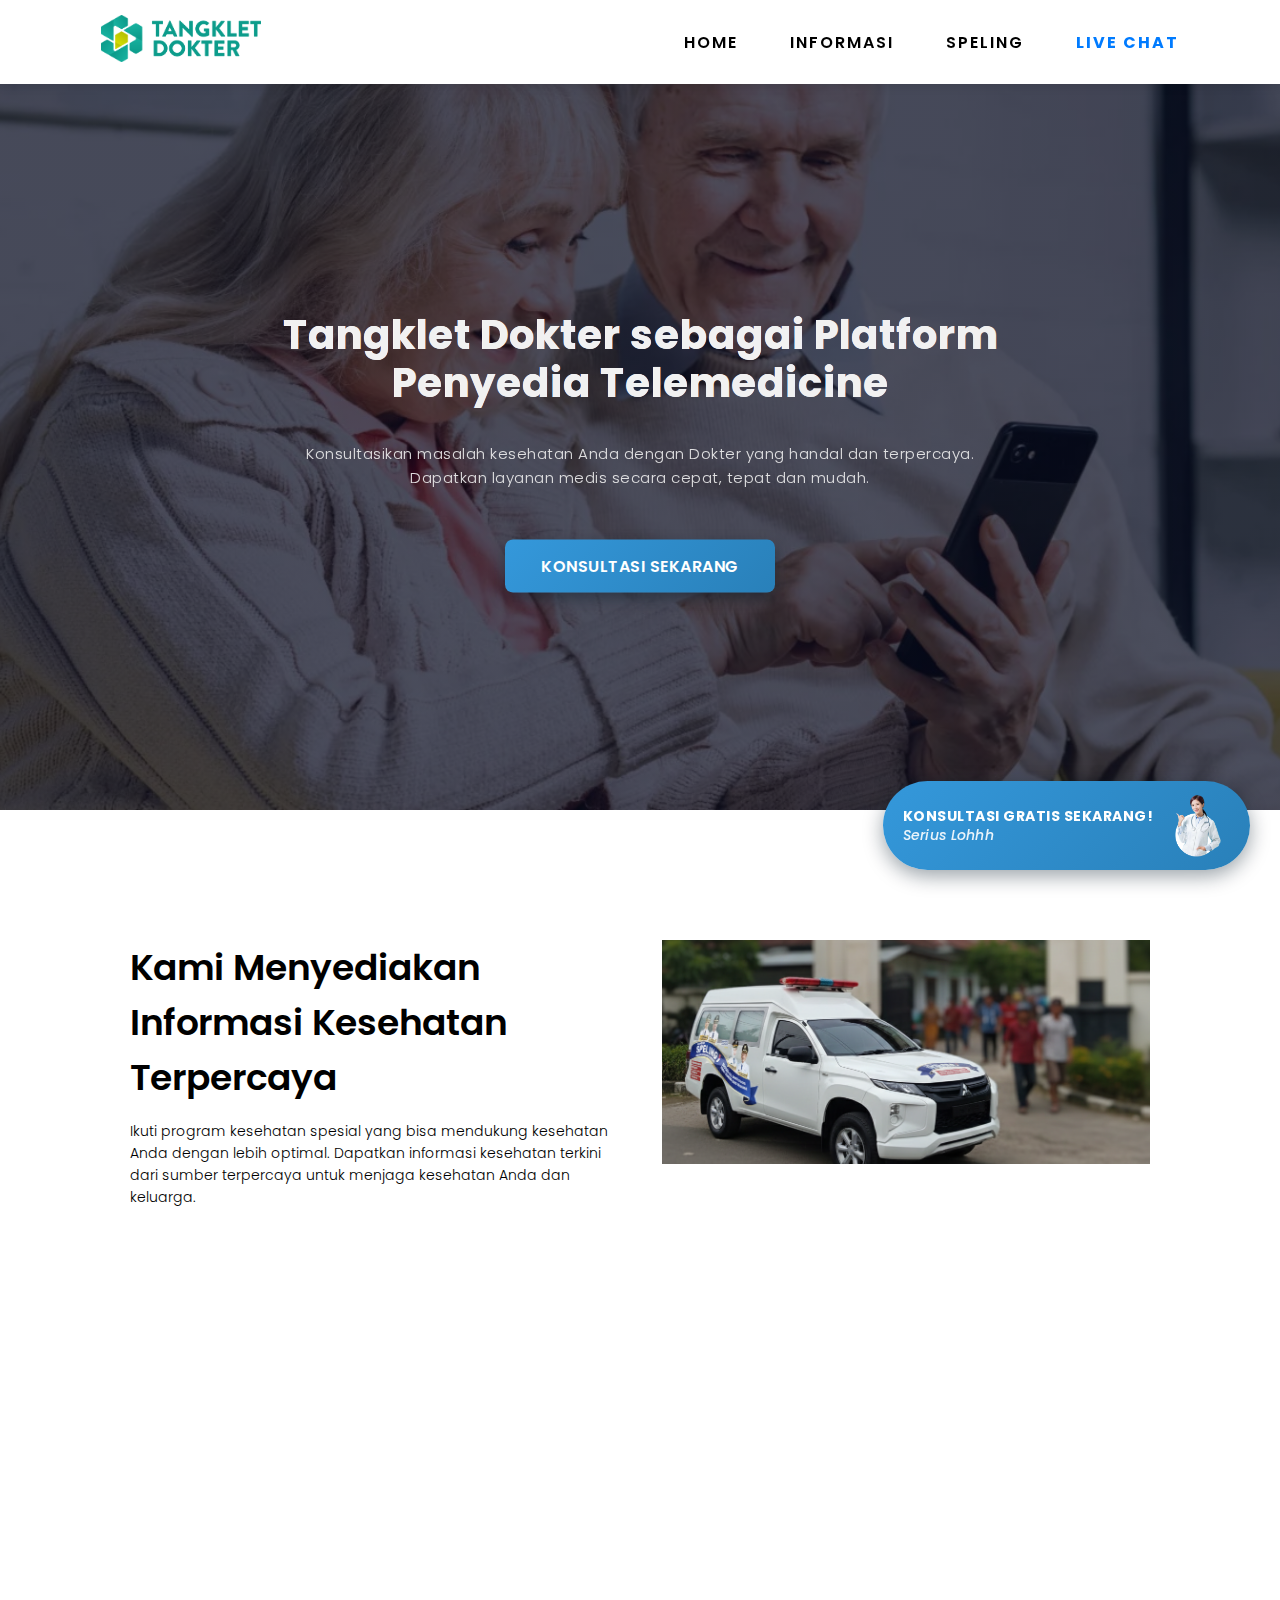
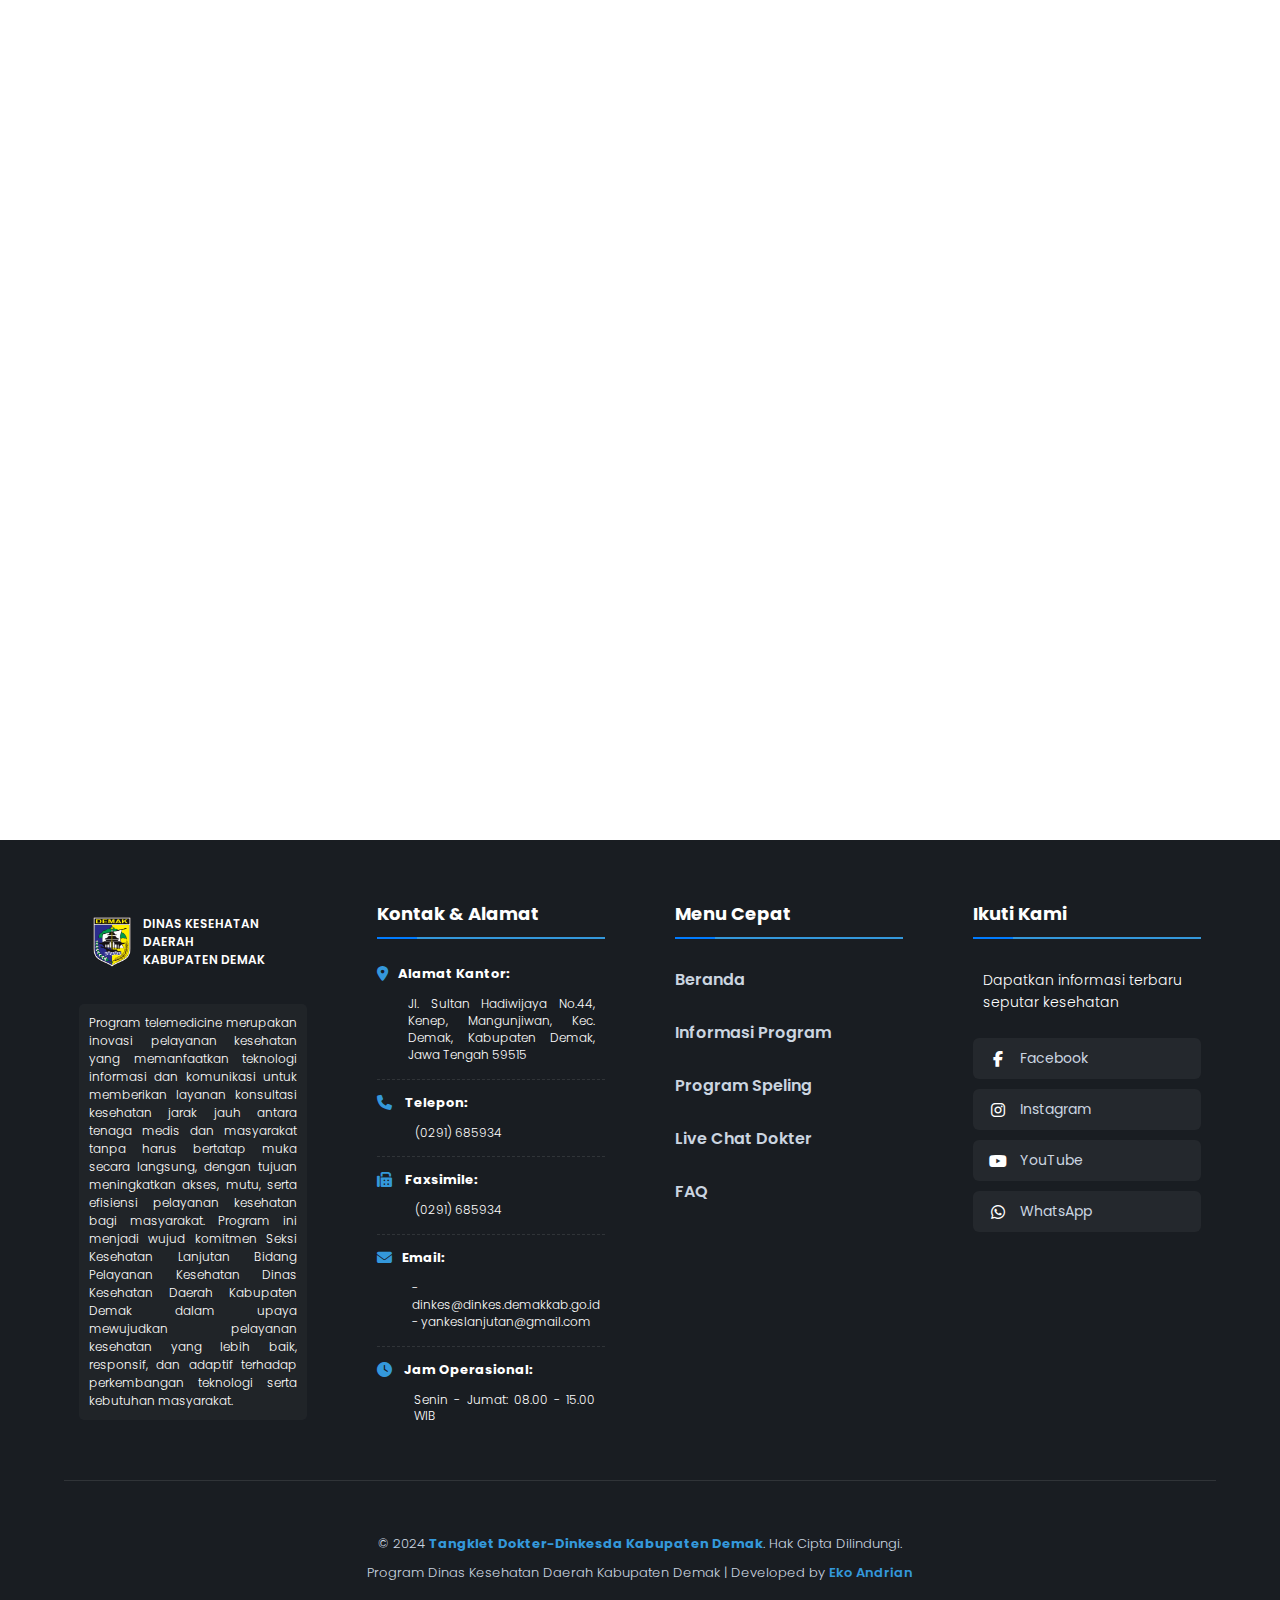
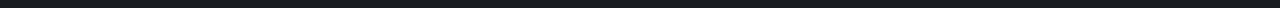
<file: chat.html>
<!DOCTYPE html>
<html lang="id">
<head>
    <meta charset="UTF-8">
    <meta name="viewport" content="width=device-width, initial-scale=1.0">
    <title>Tangklet Dokter - Dinkes Kabupaten Demak</title>
    <link rel="stylesheet" href="style.css">
    <link rel="preconnect" href="https://fonts.googleapis.com">
    <link href="https://fonts.googleapis.com/css2?family=Poppins:ital,wght@0,100;0,200;0,300;0,400;0,500;0,600;0,700;0,800;0,900;1,100;1,200;1,300;1,400;1,500;1,600;1,700;1,800;1,900&display=swap" rel="stylesheet">
    <link rel="stylesheet" href="https://cdnjs.cloudflare.com/ajax/libs/font-awesome/6.4.0/css/all.min.css">
</head>

<!-- ================= Tombol Konsultasi Floating ================= -->
<a href="https://script.google.com/macros/s/AKfycbz-drUlUjAsxhTJZi7nVpIZgCRvHTx6Dw-O31JMwi-UGq36PN4WzqFbxNAprU7ehJGHig/exec" 
   target="_blank" 
   class="floating-btn">
   <div class="floating-text">
       <span class="main-text">Konsultasi Gratis Sekarang!</span>
       <span class="sub-text">Serius Lohhh</span>
   </div>
   <img src="images/dokter.png" alt="Konsultasi Dokter">
</a>

<body class="page-chat">
    <!-- ================= HEADER & NAVIGASI ================= -->
    <section class="sub-header">
        <nav>
            <a href="index.html"><img src="images/logo.png" alt="Logo Tangklet Dokter"></a>
            <div class="logo-text">
            </div>
                
            <div class="nav-links" id="navLinks">
                <i class="fa fa-times" onclick="hideMenu()"></i>
                <ul>
                    <li><a href="index.html">HOME</a></li>
                    <li><a href="informasi.html">INFORMASI</a></li>
                    <li><a href="speling.html">SPELING</a></li>
                    <li class="active-page"><a href="chat.html">LIVE CHAT</a></li>
                </ul>
            </div>
            <i class="fa fa-bars" onclick="showMenu()"></i>
        </nav>
        
        <!-- ================= HERO SECTION ================= -->
        <div class="text-box">
            <h1>Tangklet Dokter sebagai Platform Penyedia Telemedicine</h1>
            <p>Konsultasikan masalah kesehatan Anda dengan Dokter yang handal dan terpercaya. <br>Dapatkan layanan medis secara cepat, tepat dan mudah.</p>
            <a href="https://script.google.com/macros/s/AKfycbz-drUlUjAsxhTJZi7nVpIZgCRvHTx6Dw-O31JMwi-UGq36PN4WzqFbxNAprU7ehJGHig/exec" target="_blank" class="hero-btn">Konsultasi Sekarang</a>
        </div>
    </section>
    <!-- ================= AKHIR HEADER ================= -->


    <!-- ================= KONTEN INFORMASI ================= -->
    <section class="about-us">
        <div class="row">
            <div class="about-col">
                <h1>Kami Menyediakan Informasi Kesehatan Terpercaya</h1>
                <p>Ikuti program kesehatan spesial yang bisa mendukung kesehatan Anda dengan lebih optimal. Dapatkan informasi kesehatan terkini dari sumber terpercaya untuk menjaga kesehatan Anda dan keluarga.</p>
            </div>
            <div class="about-col">
                <img src="images/speling.png" alt="Banner Informasi Kesehatan">
            </div>
        </div>
    </section>
    <!-- ================= AKHIR KONTEN INFORMASI ================= -->

<div class="embed-container">
    <iframe 
        src="https://script.google.com/macros/s/AKfycbwzcHDcTYmCGmHae7Qc-RArf51gHqaIHuvT4GMmcnYj5oPjnTrBe6vCGhJWxmzjZpculA/exec?page=publik" 
        width="100%" 
        height="1000"
        frameborder="0"
        scrolling="auto"
        title="Data Tempat Tidur Rumah Sakit di Kabupaten Demak">
    </iframe>
</div>

    <!-- ================= FOOTER ================= -->
    <section class="footer">
        <div class="footer-container">
            <!-- Bagian 1: Logo dan Deskripsi -->
            <div class="footer-col">
                <div class="footer-logo">
                    <img src="images/logo_dinkes.png" alt="Logo Dinas Kesehatan Demak">
                    <div class="logo-text">
                        <h3>DINAS KESEHATAN DAERAH<br>KABUPATEN DEMAK</h3>
                    </div>
                </div>
                <p class="footer-description">
                    Program telemedicine merupakan inovasi pelayanan kesehatan yang memanfaatkan teknologi informasi dan komunikasi untuk memberikan layanan konsultasi kesehatan jarak jauh antara tenaga medis dan masyarakat tanpa harus bertatap muka secara langsung, dengan tujuan meningkatkan akses, mutu, serta efisiensi pelayanan kesehatan bagi masyarakat. Program ini menjadi wujud komitmen Seksi Kesehatan Lanjutan Bidang Pelayanan Kesehatan Dinas Kesehatan Daerah Kabupaten Demak dalam upaya mewujudkan pelayanan kesehatan yang lebih baik, responsif, dan adaptif terhadap perkembangan teknologi serta kebutuhan masyarakat.
                </p>
            </div>

            <!-- Bagian 2: Kontak & Alamat -->
            <div class="footer-col">
                <h4>Kontak & Alamat</h4>
                <div class="contact-info">
                    <div class="contact-item">
                        <i class="fas fa-map-marker-alt"></i>
                        <div>
                            <strong>Alamat Kantor:</strong>
                            <p>Jl. Sultan Hadiwijaya No.44, Kenep, Mangunjiwan, Kec. Demak, Kabupaten Demak, Jawa Tengah 59515</p>
                        </div>
                    </div>
                    <div class="contact-item">
                        <i class="fas fa-phone"></i>
                        <div>
                            <strong>Telepon:</strong>
                            <p>(0291) 685934</p>
                        </div>
                    </div>
                    <div class="contact-item">
                        <i class="fas fa-fax"></i>
                        <div>
                            <strong>Faxsimile:</strong>
                            <p>(0291) 685934</p>
                        </div>
                    </div>
                    <div class="contact-item">
                        <i class="fas fa-envelope"></i>
                        <div>
                            <strong>Email:</strong>
                            <p>- dinkes@dinkes.demakkab.go.id<br>- yankeslanjutan@gmail.com</p>
                        </div>
                    </div>
                    <div class="contact-item">
                        <i class="fas fa-clock"></i>
                        <div>
                            <strong>Jam Operasional:</strong>
                            <p>Senin - Jumat: 08.00 - 15.00 WIB</p>
                        </div>
                    </div>
                </div>
            </div>

            <!-- Bagian 3: Menu Cepat -->
            <div class="footer-col">
                <h4>Menu Cepat</h4>
                <ul class="quick-links">
                    <li><a href="index.html">Beranda</a></li>
                    <li><a href="informasi.html">Informasi Program</a></li>
                    <li><a href="speling.html">Program Speling</a></li>
                    <li><a href="livechat.html">Live Chat Dokter</a></li>
                    <li><a href="#">FAQ</a></li>
                </ul>
            </div>

            <!-- Bagian 4: Media Sosial -->
            <div class="footer-col">
                <h4>Ikuti Kami</h4>
                <p>Dapatkan informasi terbaru seputar kesehatan</p>
                
                <div class="social-icons">
                    <a href="https://www.facebook.com/DinasKesehatanDemak" class="social-icon" title="Facebook Dinkes Demak">
                        <i class="fab fa-facebook-f"></i>
                        <span>Facebook</span>
                    </a>
                    <a href="https://www.instagram.com/dinkesdemak" class="social-icon" title="Instagram Dinkes Demak">
                        <i class="fab fa-instagram"></i>
                        <span>Instagram</span>
                    </a>
                    <a href="https://www.youtube.com/c/DinasKesehatanDemak" class="social-icon" title="YouTube Dinkes Demak">
                        <i class="fab fa-youtube"></i>
                        <span>YouTube</span>
                    </a>
                    <a href="https://wa.me/6287739706733?text=Halo%20Dinas%20Kesehatan%20Demak,%20saya%20ingin%20bertanya%20tentang%20program%20WE%20CARE" class="social-icon" title="WhatsApp Dinkes Demak">
                        <i class="fab fa-whatsapp"></i>
                        <span>WhatsApp</span>
                    </a>
                </div>
            </div>
        </div>
            
            <div class="copyright">
                <p>&copy; 2024 <strong>Tangklet Dokter-Dinkesda Kabupaten Demak</strong>. Hak Cipta Dilindungi.</p>
                <p>Program Dinas Kesehatan Daerah Kabupaten Demak | Developed by <span>Eko Andrian</span></p>
            </div>
        </div>
    </section>
    <!-- ================= AKHIR FOOTER ================= -->

    <!-- ================= JAVASCRIPT ================= -->
    <script>
        var navLinks = document.getElementById("navLinks");
        
        function showMenu() {
            navLinks.style.right = "0";
        }
        
        function hideMenu() {
            navLinks.style.right = "-250px";
        }
    </script>
    <!-- ================= AKHIR JAVASCRIPT ================= -->
</body>
</html>
</file>
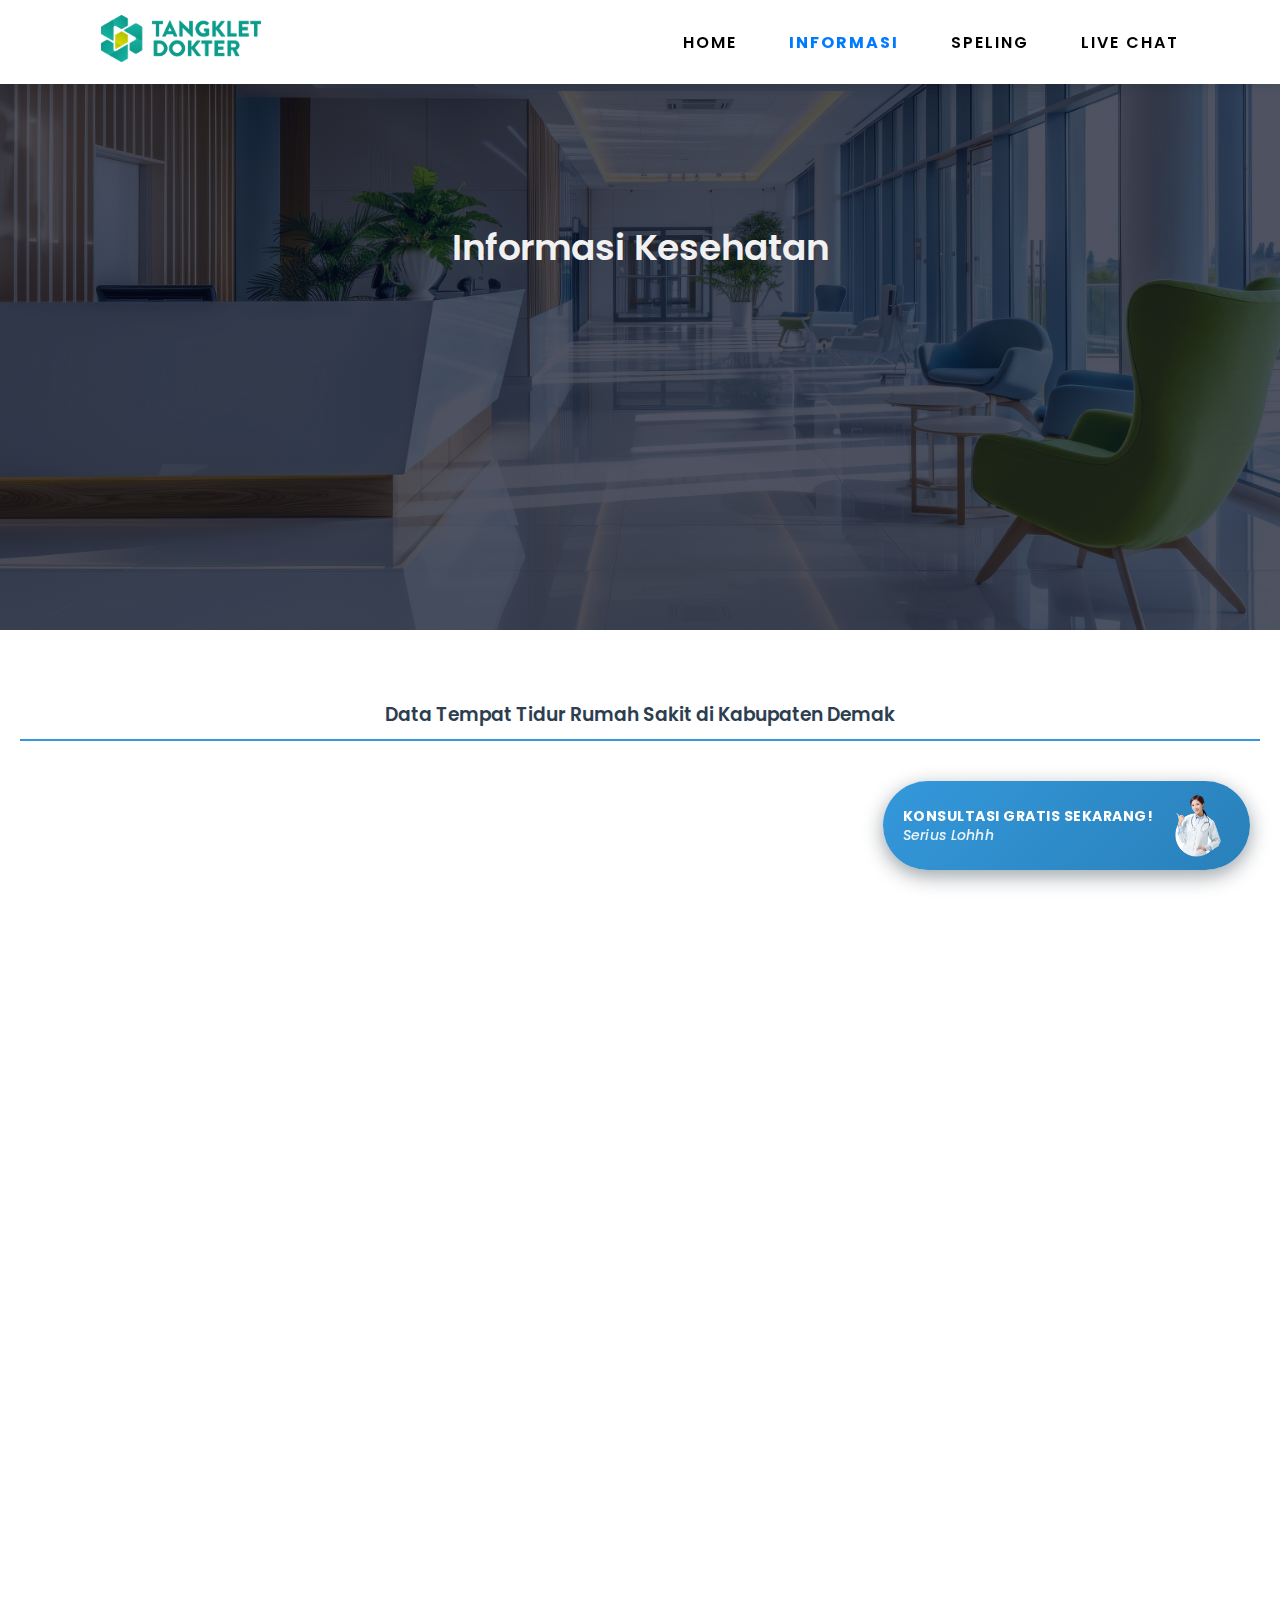
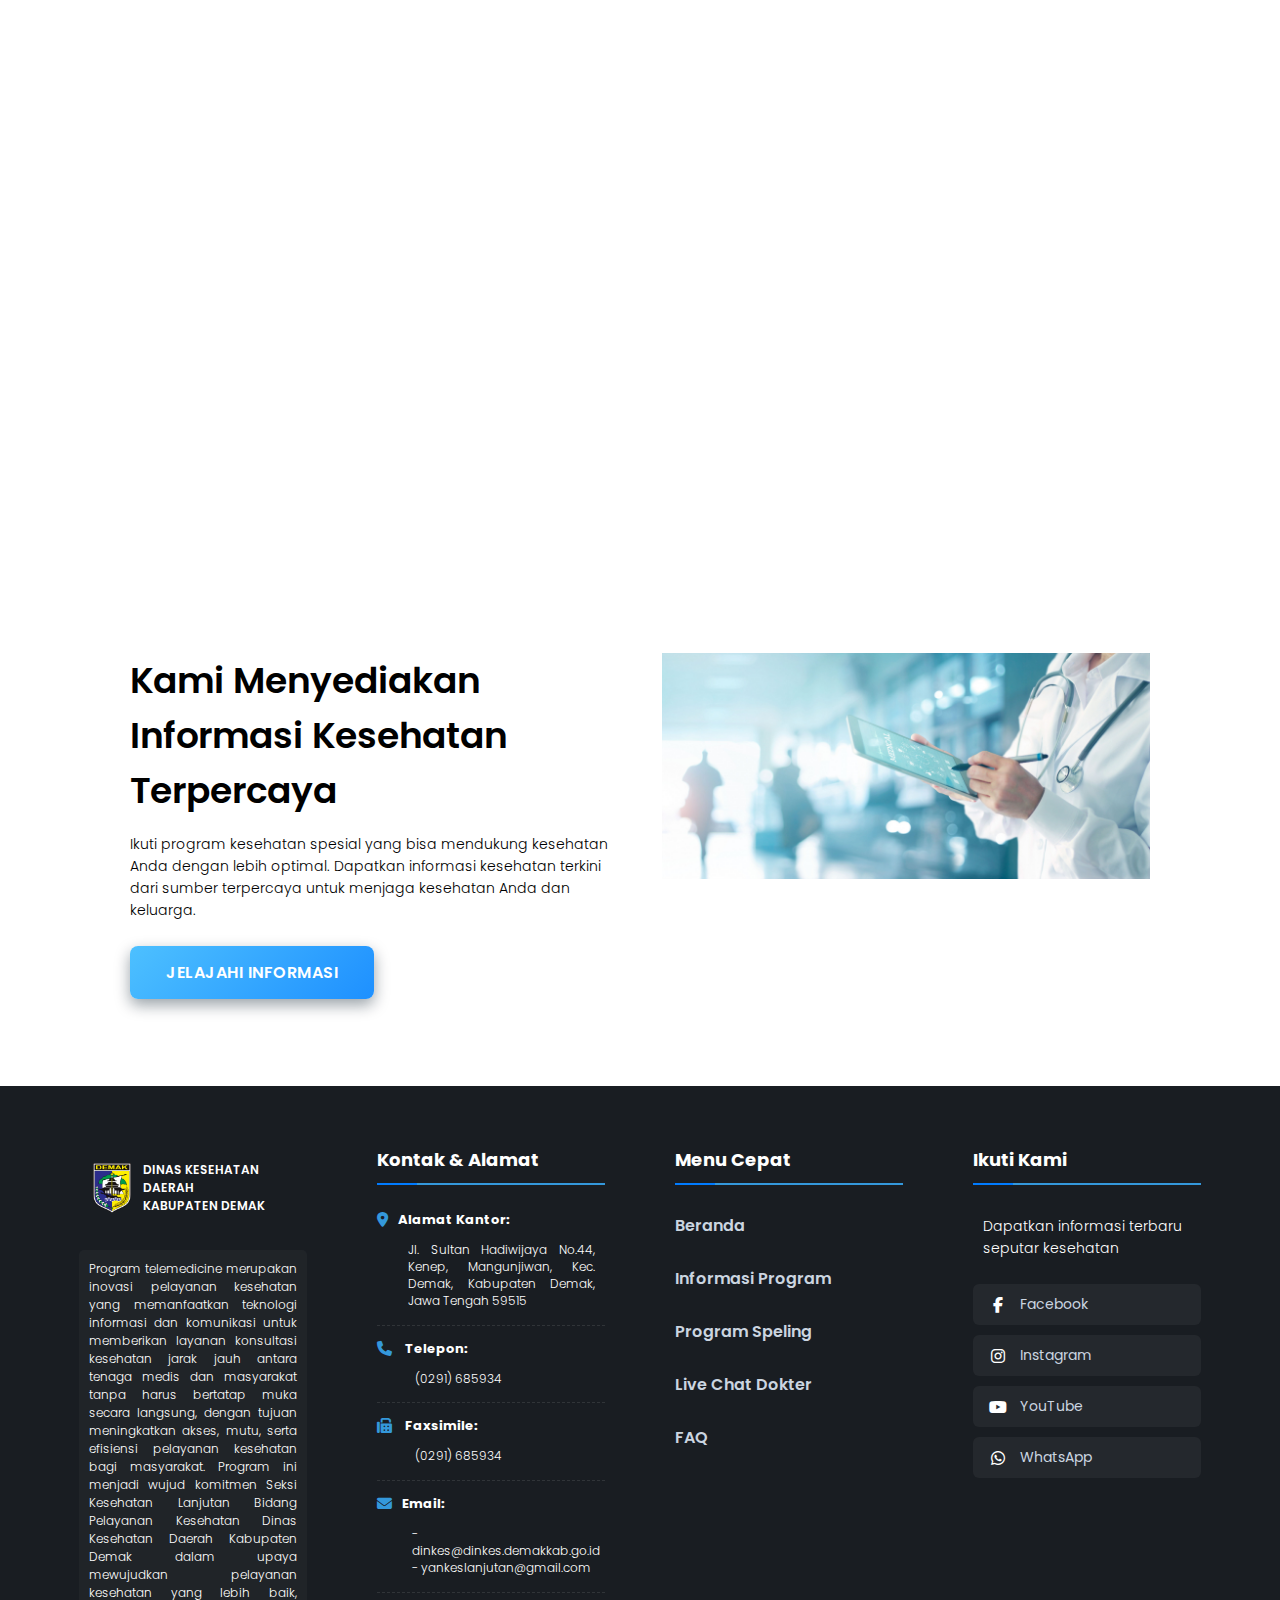
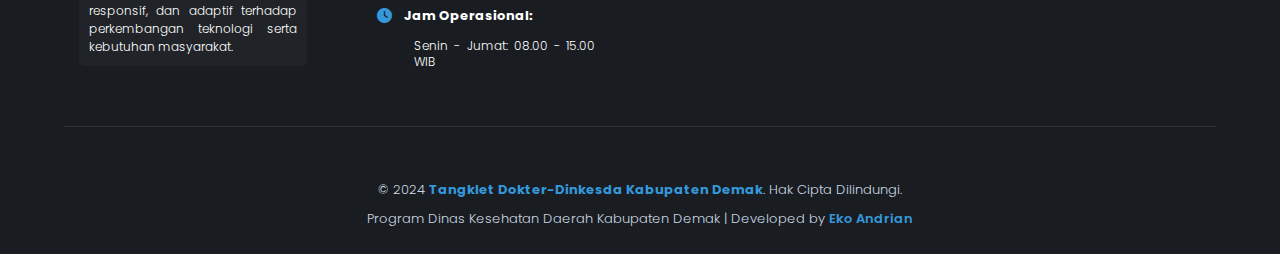
<file: informasi.html>
<!DOCTYPE html>
<html lang="id">
<head>
    <meta charset="UTF-8">
    <meta name="viewport" content="width=device-width, initial-scale=1.0">
    <title>Tangklet Dokter - Dinkes Kabupaten Demak</title>
    <link rel="stylesheet" href="style.css">
    <link rel="preconnect" href="https://fonts.googleapis.com">
    <link href="https://fonts.googleapis.com/css2?family=Poppins:ital,wght@0,100;0,200;0,300;0,400;0,500;0,600;0,700;0,800;0,900;1,100;1,200;1,300;1,400;1,500;1,600;1,700;1,800;1,900&display=swap" rel="stylesheet">
    <link rel="stylesheet" href="https://cdnjs.cloudflare.com/ajax/libs/font-awesome/6.4.0/css/all.min.css">
</head>

<!-- ================= Tombol Konsultasi Floating ================= -->
<a href="https://script.google.com/macros/s/AKfycbz-drUlUjAsxhTJZi7nVpIZgCRvHTx6Dw-O31JMwi-UGq36PN4WzqFbxNAprU7ehJGHig/exec" 
   target="_blank" 
   class="floating-btn">
   <div class="floating-text">
       <span class="main-text">Konsultasi Gratis Sekarang!</span>
       <span class="sub-text">Serius Lohhh</span>
   </div>
   <img src="images/dokter.png" alt="Konsultasi Dokter">
</a>

<body class="page-informasi">
    <!-- ================= HEADER & NAVIGASI ================= -->
    <section class="sub-header">
        <nav>
            <a href="index.html"><img src="images/logo.png" alt="Logo Tangklet Dokter"></a>
            <div class="logo-text">
            </div>
                
            <div class="nav-links" id="navLinks">
                <i class="fa fa-times" onclick="hideMenu()"></i>
                <ul>
                    <li><a href="index.html">HOME</a></li>
                    <li class="active-page"><a href="informasi.html">INFORMASI</a></li>
                    <li><a href="speling.html">SPELING</a></li>
                    <li><a href="chat.html">LIVE CHAT</a></li>
                </ul>
            </div>
            <i class="fa fa-bars" onclick="showMenu()"></i>
        </nav>
        
        <!-- ================= JUDUL HALAMAN ================= -->
        <h1>Informasi Kesehatan</h1>
    </section>
    <!-- ================= AKHIR HEADER ================= -->

<!-- ================= DATA DINAS KESEHATAN ================= -->
<!-- Cara paling mudah: Embed langsung -->
<div class="embed-container">
    <h3>Data Tempat Tidur Rumah Sakit di Kabupaten Demak</h3>
    <iframe 
        src="https://script.google.com/macros/s/AKfycbx_ul4Fmsce1OcDlf1dISZaaKOyKWcfXd8fjd6Ep-UhTu5QvhIE4cSRxNX_gFQQLQUcOA/exec" 
        width="100%" 
        height="1300"
        frameborder="0"
        scrolling="auto"
        title="Data Tempat Tidur Rumah Sakit di Kabupaten Demak">
    </iframe>
</div>

    <!-- ================= KONTEN INFORMASI ================= -->
    <section class="about-us">
        <div class="row">
            <div class="about-col">
                <h1>Kami Menyediakan Informasi Kesehatan Terpercaya</h1>
                <p>Ikuti program kesehatan spesial yang bisa mendukung kesehatan Anda dengan lebih optimal. Dapatkan informasi kesehatan terkini dari sumber terpercaya untuk menjaga kesehatan Anda dan keluarga.</p>
                <a href="" class="hero-btn blue-btn">JELAJAHI INFORMASI</a>
            </div>
            <div class="about-col">
                <img src="images/banner.jpg" alt="Banner Informasi Kesehatan">
            </div>
        </div>
    </section>
    <!-- ================= AKHIR KONTEN INFORMASI ================= -->

    <!-- ================= FOOTER ================= -->
    <section class="footer">
        <div class="footer-container">
            <!-- Bagian 1: Logo dan Deskripsi -->
            <div class="footer-col">
                <div class="footer-logo">
                    <img src="images/logo_dinkes.png" alt="Logo Dinas Kesehatan Demak">
                    <div class="logo-text">
                        <h3>DINAS KESEHATAN DAERAH<br>KABUPATEN DEMAK</h3>
                    </div>
                </div>
                <p class="footer-description">
                    Program telemedicine merupakan inovasi pelayanan kesehatan yang memanfaatkan teknologi informasi dan komunikasi untuk memberikan layanan konsultasi kesehatan jarak jauh antara tenaga medis dan masyarakat tanpa harus bertatap muka secara langsung, dengan tujuan meningkatkan akses, mutu, serta efisiensi pelayanan kesehatan bagi masyarakat. Program ini menjadi wujud komitmen Seksi Kesehatan Lanjutan Bidang Pelayanan Kesehatan Dinas Kesehatan Daerah Kabupaten Demak dalam upaya mewujudkan pelayanan kesehatan yang lebih baik, responsif, dan adaptif terhadap perkembangan teknologi serta kebutuhan masyarakat.
                </p>
            </div>

            <!-- Bagian 2: Kontak & Alamat -->
            <div class="footer-col">
                <h4>Kontak & Alamat</h4>
                <div class="contact-info">
                    <div class="contact-item">
                        <i class="fas fa-map-marker-alt"></i>
                        <div>
                            <strong>Alamat Kantor:</strong>
                            <p>Jl. Sultan Hadiwijaya No.44, Kenep, Mangunjiwan, Kec. Demak, Kabupaten Demak, Jawa Tengah 59515</p>
                        </div>
                    </div>
                    <div class="contact-item">
                        <i class="fas fa-phone"></i>
                        <div>
                            <strong>Telepon:</strong>
                            <p>(0291) 685934</p>
                        </div>
                    </div>
                    <div class="contact-item">
                        <i class="fas fa-fax"></i>
                        <div>
                            <strong>Faxsimile:</strong>
                            <p>(0291) 685934</p>
                        </div>
                    </div>
                    <div class="contact-item">
                        <i class="fas fa-envelope"></i>
                        <div>
                            <strong>Email:</strong>
                            <p>- dinkes@dinkes.demakkab.go.id<br>- yankeslanjutan@gmail.com</p>
                        </div>
                    </div>
                    <div class="contact-item">
                        <i class="fas fa-clock"></i>
                        <div>
                            <strong>Jam Operasional:</strong>
                            <p>Senin - Jumat: 08.00 - 15.00 WIB</p>
                        </div>
                    </div>
                </div>
            </div>

            <!-- Bagian 3: Menu Cepat -->
            <div class="footer-col">
                <h4>Menu Cepat</h4>
                <ul class="quick-links">
                    <li><a href="index.html">Beranda</a></li>
                    <li><a href="informasi.html">Informasi Program</a></li>
                    <li><a href="speling.html">Program Speling</a></li>
                    <li><a href="livechat.html">Live Chat Dokter</a></li>
                    <li><a href="#">FAQ</a></li>
                </ul>
            </div>

            <!-- Bagian 4: Media Sosial -->
            <div class="footer-col">
                <h4>Ikuti Kami</h4>
                <p>Dapatkan informasi terbaru seputar kesehatan</p>
                
                <div class="social-icons">
                    <a href="https://www.facebook.com/DinasKesehatanDemak" class="social-icon" title="Facebook Dinkes Demak">
                        <i class="fab fa-facebook-f"></i>
                        <span>Facebook</span>
                    </a>
                    <a href="https://www.instagram.com/dinkesdemak" class="social-icon" title="Instagram Dinkes Demak">
                        <i class="fab fa-instagram"></i>
                        <span>Instagram</span>
                    </a>
                    <a href="https://www.youtube.com/c/DinasKesehatanDemak" class="social-icon" title="YouTube Dinkes Demak">
                        <i class="fab fa-youtube"></i>
                        <span>YouTube</span>
                    </a>
                    <a href="https://wa.me/6287739706733?text=Halo%20Dinas%20Kesehatan%20Demak,%20saya%20ingin%20bertanya%20tentang%20program%20WE%20CARE" class="social-icon" title="WhatsApp Dinkes Demak">
                        <i class="fab fa-whatsapp"></i>
                        <span>WhatsApp</span>
                    </a>
                </div>
            </div>
        </div>
            
            <div class="copyright">
                <p>&copy; 2024 <strong>Tangklet Dokter-Dinkesda Kabupaten Demak</strong>. Hak Cipta Dilindungi.</p>
                <p>Program Dinas Kesehatan Daerah Kabupaten Demak | Developed by <span>Eko Andrian</span></p>
            </div>
        </div>
    </section>
    <!-- ================= AKHIR FOOTER ================= -->

    <!-- ================= JAVASCRIPT ================= -->
    <script>
        var navLinks = document.getElementById("navLinks");
        
        function showMenu() {
            navLinks.style.right = "0";
        }
        
        function hideMenu() {
            navLinks.style.right = "-200px";
        }
    </script>
    <!-- ================= AKHIR JAVASCRIPT ================= -->
</body>
</html>
</file>
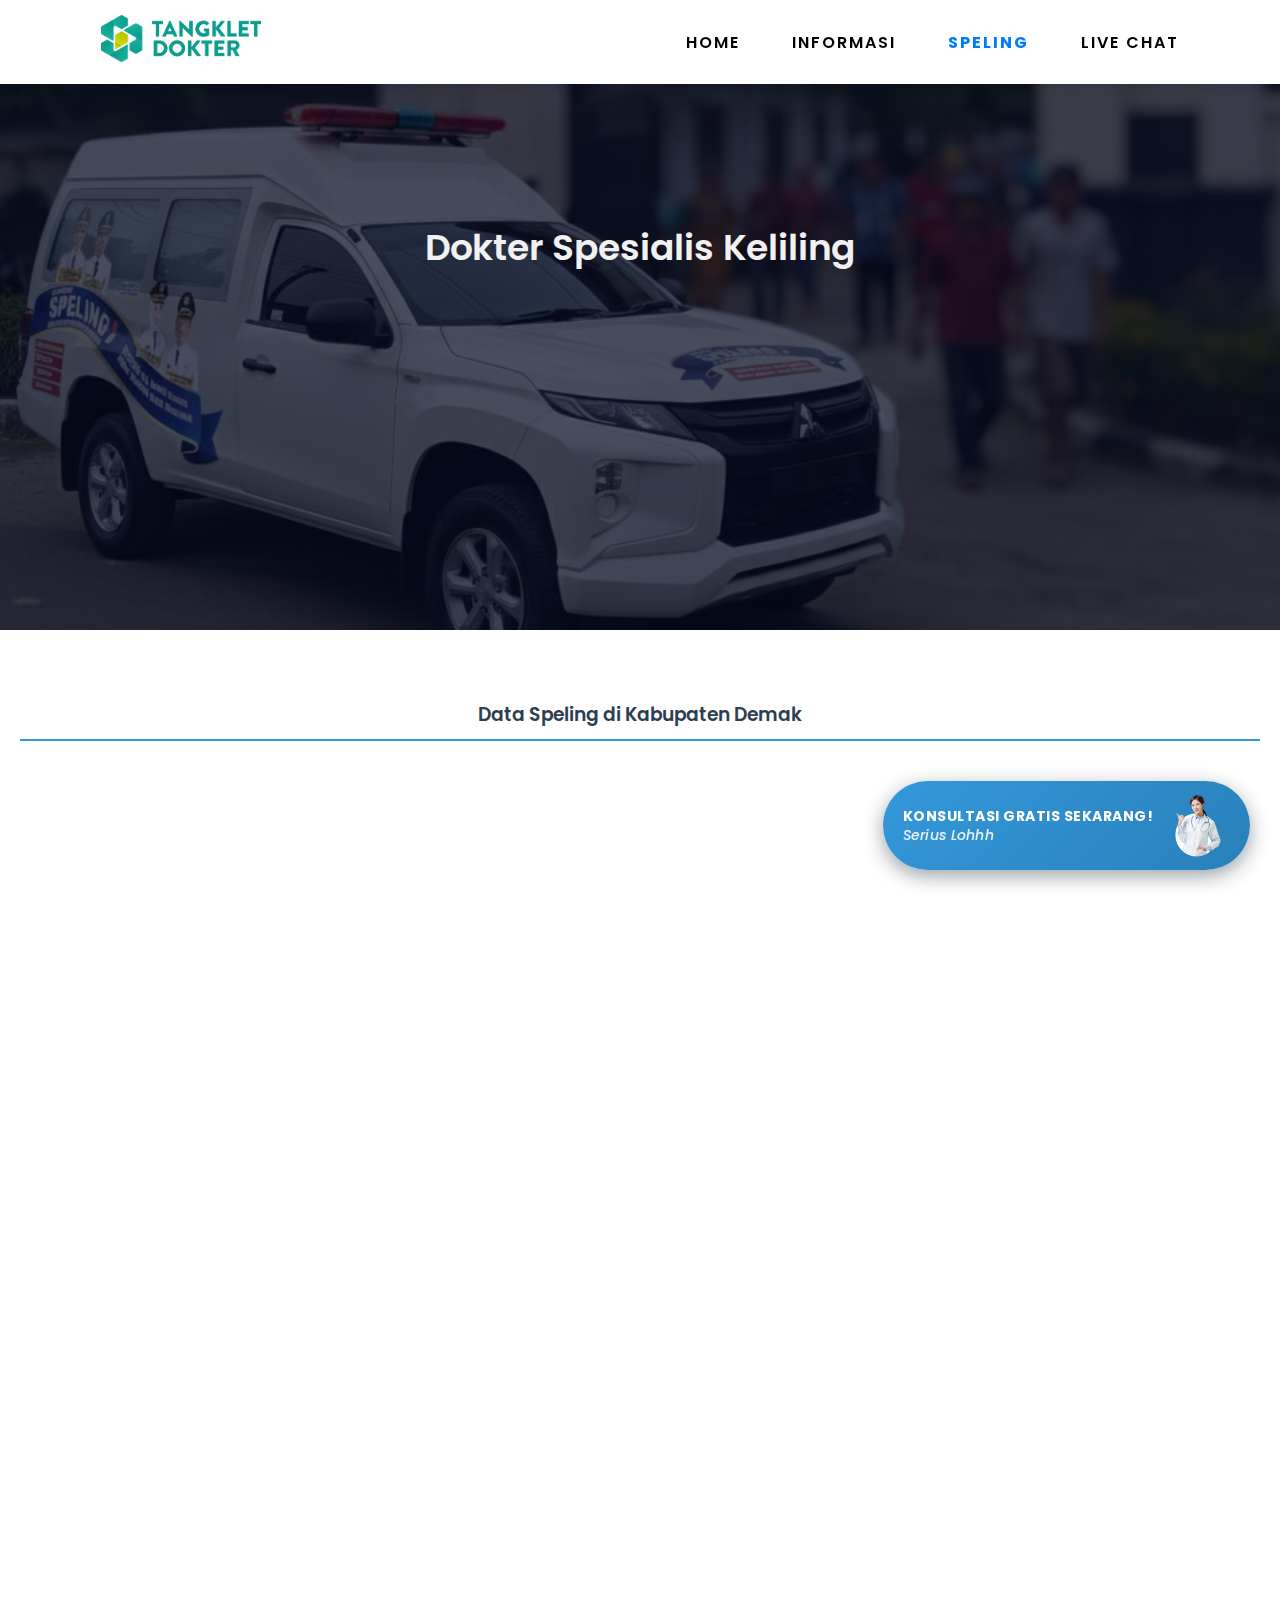
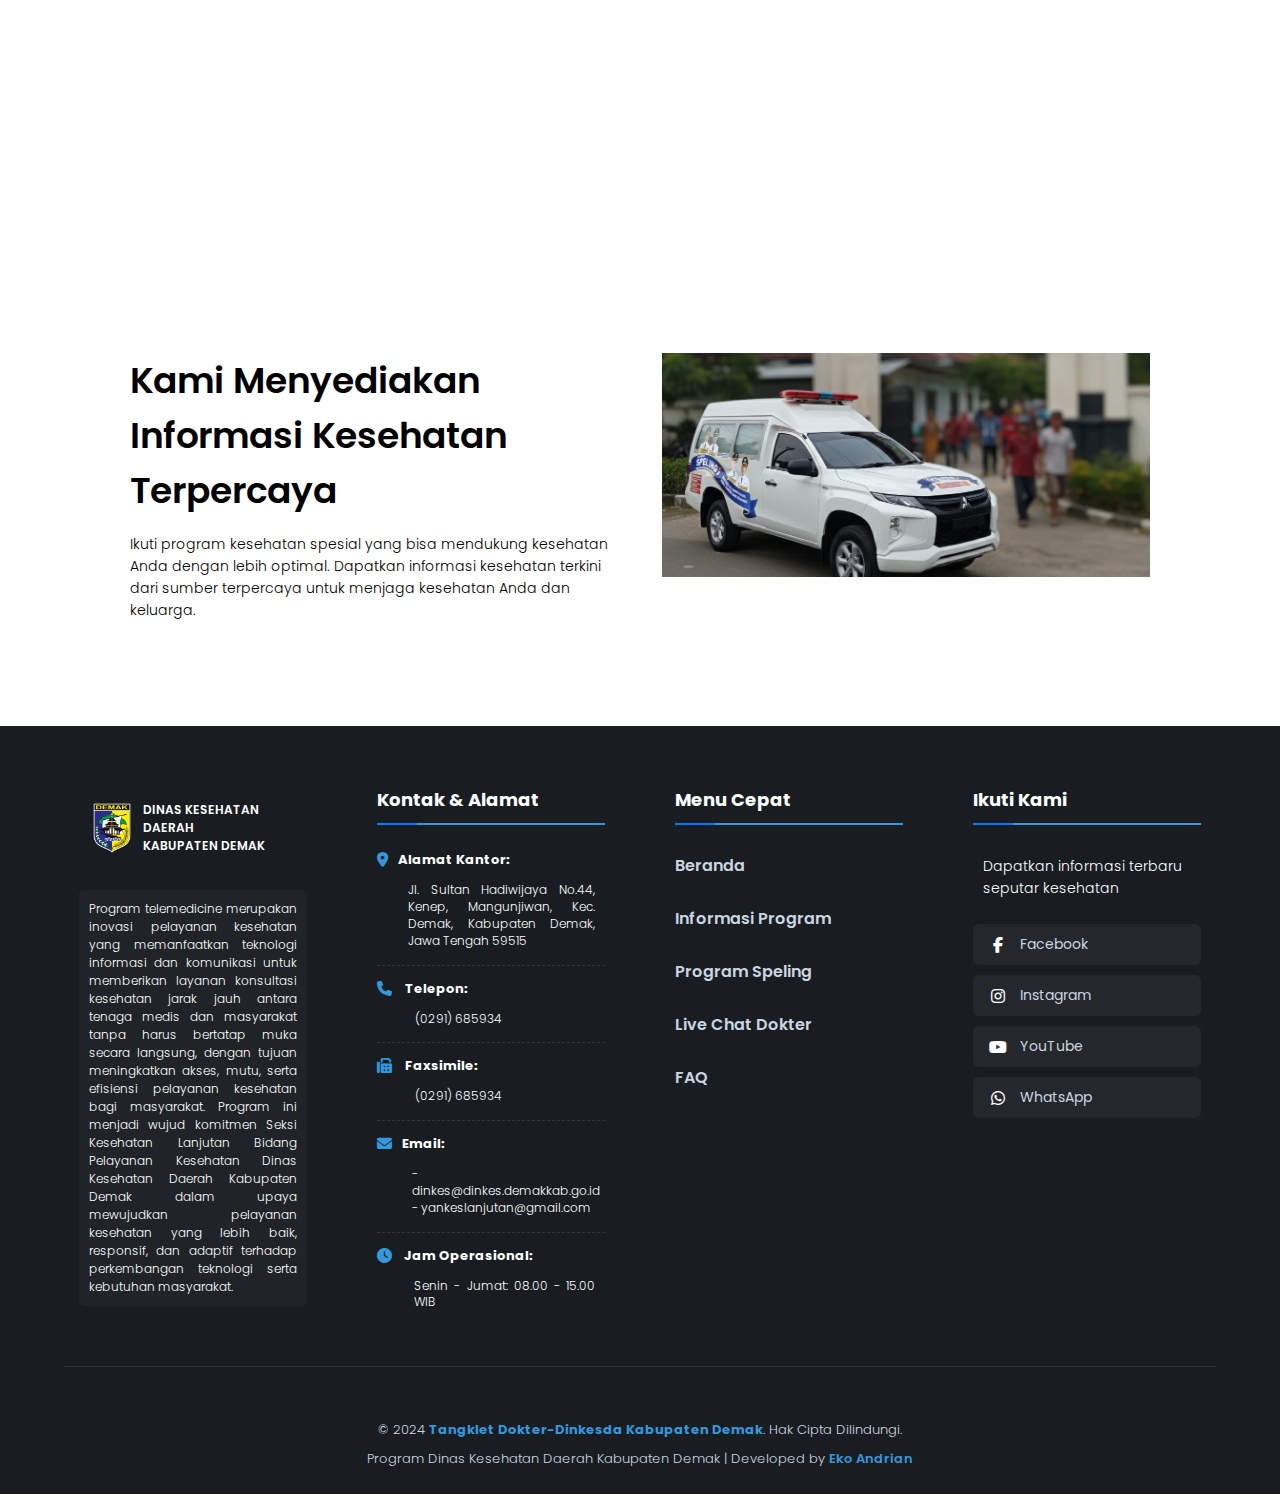
<file: speling.html>
<!DOCTYPE html>
<html lang="id">
<head>
    <meta charset="UTF-8">
    <meta name="viewport" content="width=device-width, initial-scale=1.0">
    <title>Tangklet Dokter - Dinkes Kabupaten Demak</title>
    <link rel="stylesheet" href="style.css">
    <link rel="preconnect" href="https://fonts.googleapis.com">
    <link href="https://fonts.googleapis.com/css2?family=Poppins:ital,wght@0,100;0,200;0,300;0,400;0,500;0,600;0,700;0,800;0,900;1,100;1,200;1,300;1,400;1,500;1,600;1,700;1,800;1,900&display=swap" rel="stylesheet">
    <link rel="stylesheet" href="https://cdnjs.cloudflare.com/ajax/libs/font-awesome/6.4.0/css/all.min.css">
</head>

<!-- ================= Tombol Konsultasi Floating ================= -->
<a href="https://script.google.com/macros/s/AKfycbz-drUlUjAsxhTJZi7nVpIZgCRvHTx6Dw-O31JMwi-UGq36PN4WzqFbxNAprU7ehJGHig/exec" 
   target="_blank" 
   class="floating-btn">
   <div class="floating-text">
       <span class="main-text">Konsultasi Gratis Sekarang!</span>
       <span class="sub-text">Serius Lohhh</span>
   </div>
   <img src="images/dokter.png" alt="Konsultasi Dokter">
</a>

<body class="page-speling">
    <!-- ================= HEADER & NAVIGASI ================= -->
    <section class="sub-header">
        <nav>
            <a href="index.html"><img src="images/logo.png" alt="Logo Tangklet Dokter"></a>
            <div class="logo-text">
            </div>
                
            <div class="nav-links" id="navLinks">
                <i class="fa fa-times" onclick="hideMenu()"></i>
                <ul>
                    <li><a href="index.html">HOME</a></li>
                    <li><a href="informasi.html">INFORMASI</a></li>
                    <li class="active-page"><a href="speling.html">SPELING</a></li>
                    <li><a href="chat.html">LIVE CHAT</a></li>
                </ul>
            </div>
            <i class="fa fa-bars" onclick="showMenu()"></i>
        </nav>
        
        <!-- ================= JUDUL HALAMAN ================= -->
        <h1>Dokter Spesialis Keliling</h1>
    </section>
    <!-- ================= AKHIR HEADER ================= -->

<!-- ================= DATA DINAS KESEHATAN ================= -->
<!-- Cara paling mudah: Embed langsung -->
<div class="embed-container">
    <h3>Data Speling di Kabupaten Demak</h3>
    <iframe 
        src="https://script.google.com/macros/s/AKfycbwlS-Mj3Pjoq9RXHk1Iodidq8iUq4tKzqiq3y-5oL0xzr3mrQPLX3_mP9fAsiYrHLSXZA/exec" 
        width="100%" 
        height="1000"
        frameborder="0"
        scrolling="auto"
        title="Data Tempat Tidur Rumah Sakit di Kabupaten Demak">
    </iframe>
</div>

    <!-- ================= KONTEN INFORMASI ================= -->
    <section class="about-us">
        <div class="row">
            <div class="about-col">
                <h1>Kami Menyediakan Informasi Kesehatan Terpercaya</h1>
                <p>Ikuti program kesehatan spesial yang bisa mendukung kesehatan Anda dengan lebih optimal. Dapatkan informasi kesehatan terkini dari sumber terpercaya untuk menjaga kesehatan Anda dan keluarga.</p>
            </div>
            <div class="about-col">
                <img src="images/speling.png" alt="Banner Informasi Kesehatan">
            </div>
        </div>
    </section>
    <!-- ================= AKHIR KONTEN INFORMASI ================= -->

    <!-- ================= FOOTER ================= -->
    <section class="footer">
        <div class="footer-container">
            <!-- Bagian 1: Logo dan Deskripsi -->
            <div class="footer-col">
                <div class="footer-logo">
                    <img src="images/logo_dinkes.png" alt="Logo Dinas Kesehatan Demak">
                    <div class="logo-text">
                        <h3>DINAS KESEHATAN DAERAH<br>KABUPATEN DEMAK</h3>
                    </div>
                </div>
                <p class="footer-description">
                    Program telemedicine merupakan inovasi pelayanan kesehatan yang memanfaatkan teknologi informasi dan komunikasi untuk memberikan layanan konsultasi kesehatan jarak jauh antara tenaga medis dan masyarakat tanpa harus bertatap muka secara langsung, dengan tujuan meningkatkan akses, mutu, serta efisiensi pelayanan kesehatan bagi masyarakat. Program ini menjadi wujud komitmen Seksi Kesehatan Lanjutan Bidang Pelayanan Kesehatan Dinas Kesehatan Daerah Kabupaten Demak dalam upaya mewujudkan pelayanan kesehatan yang lebih baik, responsif, dan adaptif terhadap perkembangan teknologi serta kebutuhan masyarakat.
                </p>
            </div>

            <!-- Bagian 2: Kontak & Alamat -->
            <div class="footer-col">
                <h4>Kontak & Alamat</h4>
                <div class="contact-info">
                    <div class="contact-item">
                        <i class="fas fa-map-marker-alt"></i>
                        <div>
                            <strong>Alamat Kantor:</strong>
                            <p>Jl. Sultan Hadiwijaya No.44, Kenep, Mangunjiwan, Kec. Demak, Kabupaten Demak, Jawa Tengah 59515</p>
                        </div>
                    </div>
                    <div class="contact-item">
                        <i class="fas fa-phone"></i>
                        <div>
                            <strong>Telepon:</strong>
                            <p>(0291) 685934</p>
                        </div>
                    </div>
                    <div class="contact-item">
                        <i class="fas fa-fax"></i>
                        <div>
                            <strong>Faxsimile:</strong>
                            <p>(0291) 685934</p>
                        </div>
                    </div>
                    <div class="contact-item">
                        <i class="fas fa-envelope"></i>
                        <div>
                            <strong>Email:</strong>
                            <p>- dinkes@dinkes.demakkab.go.id<br>- yankeslanjutan@gmail.com</p>
                        </div>
                    </div>
                    <div class="contact-item">
                        <i class="fas fa-clock"></i>
                        <div>
                            <strong>Jam Operasional:</strong>
                            <p>Senin - Jumat: 08.00 - 15.00 WIB</p>
                        </div>
                    </div>
                </div>
            </div>

            <!-- Bagian 3: Menu Cepat -->
            <div class="footer-col">
                <h4>Menu Cepat</h4>
                <ul class="quick-links">
                    <li><a href="index.html">Beranda</a></li>
                    <li><a href="informasi.html">Informasi Program</a></li>
                    <li><a href="speling.html">Program Speling</a></li>
                    <li><a href="livechat.html">Live Chat Dokter</a></li>
                    <li><a href="#">FAQ</a></li>
                </ul>
            </div>

            <!-- Bagian 4: Media Sosial -->
            <div class="footer-col">
                <h4>Ikuti Kami</h4>
                <p>Dapatkan informasi terbaru seputar kesehatan</p>
                
                 <div class="social-icons">
                    <a href="https://www.facebook.com/DinasKesehatanDemak" class="social-icon" title="Facebook Dinkes Demak">
                        <i class="fab fa-facebook-f"></i>
                        <span>Facebook</span>
                    </a>
                    <a href="https://www.instagram.com/dinkesdemak" class="social-icon" title="Instagram Dinkes Demak">
                        <i class="fab fa-instagram"></i>
                        <span>Instagram</span>
                    </a>
                    <a href="https://www.youtube.com/c/DinasKesehatanDemak" class="social-icon" title="YouTube Dinkes Demak">
                        <i class="fab fa-youtube"></i>
                        <span>YouTube</span>
                    </a>
                    <a href="https://wa.me/6287739706733?text=Halo%20Dinas%20Kesehatan%20Demak,%20saya%20ingin%20bertanya%20tentang%20program%20WE%20CARE" class="social-icon" title="WhatsApp Dinkes Demak">
                        <i class="fab fa-whatsapp"></i>
                        <span>WhatsApp</span>
                    </a>
                </div>
            </div>
        </div>
            
            <div class="copyright">
                <p>&copy; 2024 <strong>Tangklet Dokter-Dinkesda Kabupaten Demak</strong>. Hak Cipta Dilindungi.</p>
                <p>Program Dinas Kesehatan Daerah Kabupaten Demak | Developed by <span>Eko Andrian</span></p>
            </div>
        </div>
    </section>
    <!-- ================= AKHIR FOOTER ================= -->

    <!-- ================= JAVASCRIPT ================= -->
    <script>
        var navLinks = document.getElementById("navLinks");
        
        function showMenu() {
            navLinks.style.right = "0";
        }
        
        function hideMenu() {
            navLinks.style.right = "-250px";
        }
    </script>
    <!-- ================= AKHIR JAVASCRIPT ================= -->
</body>
</html>
</file>
<file: style.css>
/* ==================== RESET & GLOBAL STYLES ==================== */
* {
  margin: 0;
  padding: 0;
  font-family: "Poppins", sans-serif;
  box-sizing: border-box;
}

/* ==================== Tombol Konsultasi Floating ==================== */
.floating-btn {
  position: fixed;
  bottom: 30px;
  right: 30px;
  background: linear-gradient(135deg, #3498db 0%, #2980b9 100%);
  color: white;
  text-decoration: none;
  padding: 12px 20px;
  border-radius: 45px;
  display: flex;
  align-items: center;
  box-shadow: 0 6px 20px rgba(0, 23, 37, 0.4);
  z-index: 1000;
  transition: all 0.3s ease;
  font-weight: 600;
  gap: 12px;
}

.floating-btn:hover {
  background: linear-gradient(135deg, #2980b9 0%, #1f6396 100%);
  transform: translateY(-3px);
  box-shadow: 0 8px 25px rgba(0, 23, 37, 0.4);
  color: white;
}

/* Container untuk teks */
.floating-text {
  display: flex;
  flex-direction: column;
  align-items: flex-start;
  line-height: 1.2;
}

/* Teks utama */
.floating-text .main-text {
  font-size: 14px;
  font-weight: 700;
  text-transform: uppercase;
  letter-spacing: 0.5px;
  margin-bottom: 2px;
}

/* Teks sub */
.floating-text .sub-text {
  font-size: 14px;
  font-weight: 500;
  opacity: 0.9;
  font-style: italic;
  letter-spacing: 0.3px;
}

/* Gambar dokter */
.floating-btn img {
  width: 65px;
  height: 65px;
  object-fit: contain;
}

/* Animasi float */
@keyframes float {
  0% {
    transform: translateY(0px);
  }

  50% {
    transform: translateY(-5px);
  }

  100% {
    transform: translateY(0px);
  }
}

.floating-btn {
  animation: float 3s ease-in-out infinite;
}

/* Responsive */
@media (max-width: 768px) {
  .floating-btn {
    bottom: 20px;
    right: 20px;
    padding: 8px 14px;
    gap: 8px;
    border-radius: 35px;

    /* Properti tambahan untuk mengecilkan container */
    max-width: 250px;
    min-width: auto;
    width: auto;
  }

  /* Mengecilkan teks */
  .floating-text .main-text {
    font-size: 10px;
    letter-spacing: 0.3px;
    margin-bottom: 1px;
  }

  .floating-text .sub-text {
    font-size: 8px;
    letter-spacing: 0.2px;
  }

  /* Mengecilkan gambar */
  .floating-btn img {
    width: 45px;
    height: 45px;
  }

  /* Menyesuaikan animasi untuk ukuran lebih kecil */
  .floating-btn {
    animation: float 2.5s ease-in-out infinite;
  }

  /* Mengurangi efek hover untuk ukuran lebih kecil */
  .floating-btn:hover {
    transform: translateY(-2px);
    box-shadow: 0 6px 20px rgba(0, 23, 37, 0.4);
  }
}

/* ==================== HEADER SECTION ==================== */
.header {
  min-height: 100vh;
  width: 100%;
  max-width: 100%;
  background-image:
    linear-gradient(rgba(4, 9, 30, 0.7), rgba(4, 9, 30, 0.7)),
    url(images/banner.jpg);
  background-position: center;
  background-size: cover;
  position: relative;
  overflow-x: hidden;
}

/* ==================== NAVIGATION BAR ==================== */
nav {
  display: flex;
  padding: 15px 6%;
  justify-content: space-between;
  align-items: center;
  position: fixed;
  /* Ubah dari static ke fixed */
  top: 0;
  left: 0;
  width: 100%;
  background-color: white;
  /* Background putih */
  z-index: 1000;
  /* Pastikan di atas konten lain */
  box-shadow: 0 2px 10px rgba(0, 0, 0, 0.1);
  /* Tambah bayangan */
  transition: all 0.3s ease;
}

nav img {
  width: 160px;
  margin-left: 24px;
}

/* ==================== NAVIGATION LINKS ==================== */
.nav-links {
  flex: 1;
  text-align: right;
}

.nav-links ul li {
  list-style: none;
  display: inline-block;
  padding: 8px 24px;
  position: relative;
}

.nav-links ul li a {
  color: rgb(0, 0, 0);
  text-decoration: none;
  font-size: 16px;
  font-weight: 600;
  letter-spacing: 2px;
  text-transform: uppercase;
  display: block;
  transition: color 0.3s ease;
}

.nav-links ul li:hover a {
  color: #007bff;
}

.nav-links ul li.active-page a,
.nav-links ul li.active-page a:hover,
.nav-links ul li.active-page a:active {
  color: #007bff !important;
  font-weight: 700;
}

/* ==================== HERO CONTENT ==================== */
.text-box {
  width: 90%;
  max-width: 800px;
  color: #f1f1f1;
  position: absolute;
  top: 50%;
  left: 36%;
  transform: translate(-50%, -50%);
  text-align: left;
  padding: 50px 40px;
}

.text-box h1 {
  font-size: 40px;
  font-weight: 700;
  line-height: 1.2;
  margin-bottom: 25px;
  background: linear-gradient(to right, #ffffff, #e8f4ff);
  -webkit-background-clip: text;
  background-clip: text;
  color: #f1f1f1;
  letter-spacing: 1px;
}

.text-box p {
  margin: 10px 0 40px;
  font-size: 15px;
  color: #f1f1f1;
  line-height: 1.6;
  font-weight: 300;
  opacity: 0.9;
  max-width: 800px;
  margin-left: -1%;
  margin-right: auto;
  letter-spacing: 0.5px;
}

/* ==================== BUTTON STYLES ==================== */
/* CSS yang diperbaiki */
.hero-btn {
  display: inline-block;
  text-decoration: none;
  border: none;
  padding: 14px 36px;
  font-size: 16px;
  font-weight: 600;
  position: relative;
  cursor: pointer;
  border-radius: 8px;
  background: linear-gradient(135deg, #3498db 0%, #2980b9 100%);
  box-shadow: 0 6px 15px rgba(0, 23, 37, 0.4);
  transition: all 0.3s ease;
  letter-spacing: 0.5px;
  text-transform: uppercase;
  overflow: hidden;
  color: #ffffff;
}

.hero-btn span {
  position: relative;
  z-index: 10;
  /* Z-index tinggi untuk teks */
  display: block;
}

/* Hapus ::before dan ganti dengan background transition */
.hero-btn:hover {
  transform: translateY(-4px);
  box-shadow: 0 10px 25px rgba(0, 23, 37, 0.4);
  background: linear-gradient(135deg,
      #2980b9 0%,
      #1f6396 100%);
  /* Warna lebih tua */
}

/* Untuk tombol blue-btn */
.blue-btn {
  background: linear-gradient(135deg, #4dc0ff 0%, #1e90ff 100%);
  box-shadow: 0 6px 15px rgba(0, 23, 37, 0.4);
}

.blue-btn:hover {
  background: linear-gradient(135deg,
      #1e90ff 0%,
      #1a7bc9 100%);
  /* Warna lebih tua */
  box-shadow: 0 10px 25px rgba(0, 23, 37, 0.4);
}

/* Responsive */
@media (max-width: 768px) {
  .hero-btn {
    padding: 12px 30px;
    font-size: 12px;
  }

  .hero-btn:hover {
    transform: translateY(-2px);
  }
}

/* ==================== MOBILE NAVIGATION ICONS ==================== */
nav .fa {
  display: none;
}

/* ==================== PROGRAM SECTION ==================== */
.course {
  width: 80%;
  margin: auto;
  text-align: center;
  padding-top: 100px;
}

h1 {
  font-size: 36px;
  font-weight: 600;
}

p {
  color: #000;
  font-size: 14px;
  font-weight: 300;
  line-height: 22px;
  padding: 10px;
}

.row {
  margin-top: 2%;
  display: flex;
  justify-content: space-between;
}

.course-col {
  flex-basis: 31%;
  background: #e6eaed;
  border-radius: 20px;
  margin-bottom: 5;
  padding: 20px 6px;
  box-sizing: border-box;
  transition: 0.5s;
}

h3 {
  text-align: center;
  font-weight: 600;
  margin: 10px 0;
}

/* ==================== RUMAH SAKIT SECTION ==================== */
.rumahsakit {
  width: 80%;
  padding-top: 80px;
  margin: auto;
  text-align: center;
  display: flex;
  flex-wrap: wrap;
  justify-content: center;
}

.rumahsakit-col {
  flex-basis: 20%;
  border-radius: 10px;
  margin-bottom: 30px;
  position: relative;
  overflow: hidden;
  margin: 0 10px 20px;
  aspect-ratio: 0.8;
}

.rumahsakit-col img {
  width: 100%;
  display: block;
}

.layer {
  background: transparent;
  height: 100%;
  width: 100%;
  position: absolute;
  top: 0;
  left: 0;
  transition: 0.5s;
}

.layer:hover {
  background: rgba(18, 20, 41, 0.7);
}

.layer h3 {
  width: 100%;
  font-weight: 600;
  color: #f1f1f1;
  font-size: 14px;
  bottom: 0;
  left: 0%;
  transform: translate(-0);
  position: absolute;
  background-color: rgba(44, 62, 80, 0.8);
  padding: 4px 0;
  border-radius: 4px;
}

.layer:hover h3 {
  bottom: 49%;
  opacity: 1;
  color: #f1f1f1;
  background-color: transparent;
  padding: 0;
}

/* ==================== METODE SECTION ==================== */
.metode {
  width: 80%;
  max-width: 100%;
  margin: 80px auto;
  padding: 5px 0;
}

.metode .row {
  display: flex;
  align-items: center;
  justify-content: space-between;
  gap: 40px;
  flex-wrap: wrap;
}

.metode-col {
  flex: 1;
  min-width: 300px;
  padding: 20px;
}

.metode-col h1 {
  color: #2c3e50;
  font-size: 32px;
  font-weight: 700;
  line-height: 1.3;
  margin-bottom: 50px;
  position: relative;
}

.metode-col span {
  color: #2c3e50;
  font-size: 20px;
  font-weight: 700;
  position: relative;
  margin-left: 5px;
}

.metode-col p {
  color: #555;
  font-size: 16px;
  line-height: 1.6;
  margin-bottom: 25px;
  margin-left: 25px;
}

/* ==================== VIDEO CONTAINER ==================== */
.video-container {
  width: 100%;
  max-width: 350px;
  /* UKURAN VIDEO DIPERKECIL */
  margin: 0 auto;
  /* Pusatkan video */
  position: relative;
}

.video-container video {
  width: 100%;
  height: auto;
  display: block;
}

/* ==================== RESPONSIVE DESIGN ==================== */
/* Tablet Landscape: 768px */
@media (max-width: 768px) {
  .metode {
    width: 95%;
    margin: 60px auto;
    padding: 30px 20px;
    border-radius: 0;
  }

  .metode .row {
    flex-direction: column;
    text-align: center;
    gap: 35px;
  }

  .metode-col {
    width: 100%;
    padding: 0;
    text-align: center;
  }

  .metode-col:first-child {
    order: 1;
  }

  .metode-col:last-child {
    order: 2;
  }

  .metode-col h1 {
    font-size: 26px;
    margin-bottom: 15px;
    text-align: center;
  }

  .metode-col h1::after {
    left: 50%;
    transform: translateX(-50%);
    width: 40px;
    height: 3px;
    bottom: -10px;
  }

  .metode-col p {
    font-size: 15px;
    margin-top: 25px;
    padding-right: 0;
    text-align: center;
    line-height: 1.6;
    max-width: 600px;
    margin-left: auto;
    margin-right: auto;
  }

  .video-container {
    max-width: 200px;
    margin: 0 auto;
  }

  .video-container video {
    border-radius: 8px;
    box-shadow: 0 4px 12px rgba(0, 0, 0, 0.1);
  }
}

/* ==================== FASILITAS SECTION ==================== */
.fasilitas {
  width: 80%;
  margin: auto;
  text-align: center;
  padding-top: 100px;
}

/* ==================== CALL TO ACTION SECTION ==================== */
.cta {
  margin: 100px auto;
  width: 80%;
  background-image:
    linear-gradient(rgba(0, 0, 0, 0.7), rgba(0, 0, 0, 0.7)),
    url(images/tim_lanjutan.jpg);
  background-position: center;
  background-size: cover;
  border-radius: 10px;
  text-align: center;
  padding-top: 60px;
  /* Kurangi dari 100px */
  padding-bottom: 100px;
  /* Tetap 100px atau sesuai kebutuhan */
  padding-left: 0;
  padding-right: 0;
}

.cta h1 {
  color: #f1f1f1;
  margin-bottom: 80px;
  padding: 0;
}

/* ==================== INFORMASI PAGE ==================== */

body.page-informasi .sub-header {
  height: 70vh;
  width: 100%;
  background-image:
    linear-gradient(rgba(4, 9, 30, 0.7), rgba(4, 9, 30, 0.7)),
    url(images/informasi_rs.jpeg);
  background-position: center;
  background-size: cover;
  text-align: center;
  padding-top: 140px;
  color: #f1f1f1;
}

body.page-informasi .sub-header h1 {
  margin-top: 80px;
}

body.page-informasi .about-us {
  width: 80%;
  margin: auto;
  padding-top: 80px;
  padding-bottom: 50px;
}

body.page-informasi .about-col {
  flex-basis: 48%;
  padding: 30px 2px;
}

body.page-informasi .about-col img {
  width: 100%;
}

body.page-informasi .about-col h1 {
  padding-top: 0;
}

body.page-informasi .about-col p {
  padding: 15px 0 25px;
}

@media (max-width: 768px) {
  .about-col h1 {
    font-size: 22px;
  }
}

/*-- ================= HALAMAN SPELING ================= */
body.page-speling .sub-header {
  height: 70vh;
  width: 100%;
  background-image:
    linear-gradient(rgba(4, 9, 30, 0.7), rgba(4, 9, 30, 0.7)),
    url(images/speling.png);
  background-position: center;
  background-size: cover;
  text-align: center;
  padding-top: 140px;
  color: #f1f1f1;
}

body.page-speling .sub-header h1 {
  margin-top: 80px;
}

body.page-speling .about-us {
  width: 80%;
  margin: auto;
  padding-top: 80px;
  padding-bottom: 50px;
}

body.page-speling .about-col {
  flex-basis: 48%;
  padding: 30px 2px;
}

body.page-speling .about-col img {
  width: 100%;
}

body.page-speling .about-col h1 {
  padding-top: 0;
}

body.page-speling .about-col p {
  padding: 15px 0 25px;
}

/*-- ================= HALAMAN CHAT ================= */
body.page-chat .sub-header {
  height: 90vh;
  width: 100%;
  background-image:
    linear-gradient(rgba(4, 9, 30, 0.7), rgba(4, 9, 30, 0.7)),
    url(images/live_chat.jpg);
  background-position: center;
  background-size: cover;
  text-align: center;
  padding-top: 140px;
  color: #f1f1f1;
}

body.page-chat .sub-header h1 {
  margin-top: 10px;
}

body.page-chat .about-us {
  width: 80%;
  margin: auto;
  padding-top: 80px;
  padding-bottom: 50px;
}

body.page-chat .about-col {
  flex-basis: 48%;
  padding: 30px 2px;
}

body.page-chat .about-col img {
  width: 100%;
}

body.page-chat .about-col h1 {
  padding-top: 0;
}

body.page-chat .about-col p {
  padding: 15px 0 25px;
}

/* ==================== HERO CONTENT ==================== */
body.page-chat .text-box {
  width: 90%;
  max-width: 800px;
  color: #f1f1f1;
  position: absolute;
  top: 50%;
  left: 50%;
  transform: translate(-50%, -50%);
  text-align: center;
  padding: 50px 40px;
}

body.page-chat .text-box h1 {
  font-size: 40px;
  font-weight: 700;
  line-height: 1.2;
  margin-bottom: 25px;
  background: linear-gradient(to right, #ffffff, #e8f4ff);
  -webkit-background-clip: text;
  background-clip: text;
  color: #f1f1f1;
  letter-spacing: 1px;
  text-align: center;
}

body.page-chat .text-box p {
  margin: 10px 0 40px;
  font-size: 15px;
  color: #f1f1f1;
  line-height: 1.6;
  font-weight: 300;
  opacity: 0.9;
  max-width: 800px;
  margin-left: auto;
  margin-right: auto;
  letter-spacing: 0.5px;
  text-align: center;
}

/*-- ================= DATA DINAS KESEHATAN ================= */
/* CSS untuk iframe */
.embed-container {
  width: 100%;
  max-width: 100%;
  margin: 40px auto;
  padding: 20px;
}

.embed-container h3 {
  color: #2c3e50;
  margin-bottom: 15px;
  padding-bottom: 10px;
  border-bottom: 2px solid #3498db;
}

/* ==================== FOOTER SECTION ==================== */
.footer {
  width: 100%;
  background: #191d22;
  color: white;
  padding: 60px 0 20px;
  position: relative;
  overflow: hidden;
}

/* Container utama */
.footer-container {
  width: 90%;
  max-width: 100%;
  margin: 0 auto 40px;
  display: grid;
  grid-template-columns: repeat(auto-fit, minmax(250px, 1fr));
  gap: 40px;
  padding-bottom: 40px;
  border-bottom: 1px solid rgba(255, 255, 255, 0.1);
}

/* Kolom footer */
.footer-col {
  padding: 0 15px;
}

.footer-col h4 {
  color: #ffffff;
  font-size: 18px;
  font-weight: 700;
  margin-bottom: 20px;
  padding-bottom: 10px;
  border-bottom: 2px solid #3498db;
  position: relative;
}

.footer-col h4::after {
  content: "";
  position: absolute;
  bottom: -2px;
  left: 0;
  width: 40px;
  height: 2px;
  background: #007bff;
}

/* Logo Dinkes */
.footer-logo {
  display: flex;
  align-items: center;
  gap: 2px;
  margin-bottom: 20px;
  padding: 5px;
  border-radius: 8px;
}

.footer-logo img {
  width: 60px;
  height: 60px;
  object-fit: contain;
  border-radius: 8px;
  padding: 5px;
}

.logo-text h3 {
  color: #ffffff;
  font-size: 12px;
  font-weight: 600;
  text-align: left;
}

.footer-description {
  color: #cbd5e0;
  font-size: 12px;
  line-height: 1.5;
  margin-top: 15px;
  padding: 10px;
  background: rgba(255, 255, 255, 0.03);
  border-radius: 5px;
  text-align: justify;
}

/* Kontak Info */
.contact-info {
  display: flex;
  flex-direction: column;
  gap: 8px;
  text-align: justify;
}

.contact-item {
  display: flex;
  align-items: flex-start;
  gap: 10px;
  padding: 5px 0;
  border-bottom: 1px dashed rgba(255, 255, 255, 0.1);
}

.contact-item:last-child {
  border-bottom: none;
}

.contact-item i {
  color: #3498db;
  font-size: 15px;
  width: 18px;
  margin-top: 2px;
}

.contact-item strong {
  color: #ffffff;
  font-size: 13px;
  display: block;
  margin-bottom: 2px;
}

.contact-item p {
  color: #cbd5e0;
  font-size: 12px;
  line-height: 1.4;
  margin: 0;
}

/* Quick Links */
.quick-links {
  list-style: none;
  padding: 0;
  margin: 0;
}

.quick-links li {
  margin-bottom: 12px;
}

.quick-links a {
  color: #cbd5e0;
  text-decoration: none;
  font-size: 16px;
  font-weight: 600;
  display: block;
  padding: 8px 0;
  transition: color 0.3s ease;
}

.quick-links a:hover {
  color: #3498db;
}

.quick-links a::before {
  content: "→";
  position: absolute;
  left: 0;
  opacity: 0;
  transition: opacity 0.3s ease;
}

.quick-links a:hover::before {
  opacity: 1;
}

/* Social Icons */
.footer-col p {
  color: #ffffff;
  /* Ubah ke putih */
}

.social-icons {
  display: flex;
  flex-direction: column;
  gap: 10px;
  margin: 15px 0;
}

.social-icon {
  display: flex;
  align-items: center;
  gap: 12px;
  padding: 10px 15px;
  background: rgba(255, 255, 255, 0.05);
  border-radius: 6px;
  color: white;
  text-decoration: none;
  transition: all 0.3s ease;
}

.social-icon:hover {
  background: #3498db;
  transform: translateX(5px);
}

.social-icon i {
  width: 20px;
  text-align: center;
  font-size: 16px;
}

.social-icon span {
  font-size: 14px;
  color: #cbd5e0;
}

/* Footer Bottom */
.footer-bottom {
  width: 90%;
  max-width: 1200px;
  margin: 0 auto;
  text-align: center;
}

.partnership {
  margin-bottom: 30px;
  padding-bottom: 20px;
  border-bottom: 1px solid rgba(255, 255, 255, 0.1);
}

.partnership p {
  color: #cbd5e0;
  font-size: 14px;
  margin-bottom: 15px;
}

.partner-logos {
  display: flex;
  justify-content: center;
  align-items: center;
  gap: 30px;
  flex-wrap: wrap;
}

.partner-logo {
  display: flex;
  flex-direction: column;
  align-items: center;
  gap: 8px;
}

.partner-logo img {
  height: 40px;
  width: auto;
  object-fit: contain;
  opacity: 0.8;
  transition: all 0.3s ease;
  filter: grayscale(100%) brightness(150%);
}

.partner-logo:hover img {
  opacity: 1;
  filter: none;
}

.partner-logo span {
  color: #a0aec0;
  font-size: 11px;
  font-weight: 500;
}

/* Copyright */
.copyright {
  padding-top: 10px;
  text-align: center;
}

.copyright p {
  color: #cbd5e0;
  font-size: 13px;
  margin-bottom: 2px;
  line-height: 0.5;
}

.copyright strong {
  color: #3498db;
  font-weight: 700;
}

.copyright span {
  color: #3498db;
  font-weight: 600;
}

/* Responsive */
@media (max-width: 992px) {
  .footer-container {
    grid-template-columns: repeat(2, 1fr);
    gap: 30px;
  }
}

@media (max-width: 768px) {
  .footer {
    padding: 40px 0 20px;
  }

  .footer-container {
    grid-template-columns: 1fr;
    gap: 30px;
  }

  .footer-col {
    padding: 0;
  }

  .partner-logos {
    gap: 20px;
  }

  .partner-logo img {
    height: 30px;
  }

  .newsletter-form {
    flex-direction: column;
  }

  .newsletter-form button {
    width: 100%;
  }

  .footer-description {
    font-size: 10px;
  }

  .footer-logo img {
    width: 40px;
    height: 40px;
  }

  .logo-text h3 {
    font-size: 8px;
  }
}

@media (max-width: 480px) {
  .footer-container {
    width: 95%;
  }

  .partner-logos {
    gap: 15px;
  }

  .partner-logo img {
    height: 25px;
  }

  .social-icon {
    padding: 8px 12px;
  }
}

/* ==================== HEADER & NAVIGATION BAR ==================== */
@media (max-width: 768px) {

  /* Global Mobile Reset */
  * {
    box-sizing: border-box;
  }

  body {
    overflow-x: hidden;
    max-width: 100%;
  }

  .header {
    min-height: 50vh;
    background-size: cover;
    background-position: center;
    background-repeat: no-repeat;
  }

  /* Hero Text Mobile */
  .text-box,
  body.page-chat .text-box {
    width: 90%;
    max-width: 100%;
    color: #f1f1f1;
    position: absolute;
    top: 60%;
    left: 50%;
    transform: translate(-50%, -50%);
    text-align: center;
    padding: 10px;
    z-index: 1;
    box-sizing: border-box;
  }

  .hero-btn {
    width: 70%;
    padding: 8px 12px;
    font-size: 12px;
    border-radius: 5px;
    box-shadow: 0 3px 8px rgba(0, 23, 37, 0.4);
    min-height: 20px;
    /* Ukuran tap minimum untuk mobile */
  }

  .text-box h1,
  body.page-chat .text-box h1 {
    font-size: 22px;
    font-weight: 700;
    line-height: 1.3;
    margin-bottom: 10px;
    background: linear-gradient(to right, #ffffff, #e8f4ff);
    -webkit-background-clip: text;
    background-clip: text;
    letter-spacing: 0.5px;
  }

  .text-box p,
  body.page-chat .text-box p {
    margin: 10px 0 20px;
    font-size: 11px;
    color: #f1f1f1;
    line-height: 1.6;
    font-weight: 300;
    max-width: 100%;
    margin-left: auto;
    margin-right: auto;
    letter-spacing: 0.5px;
    padding: 0 10px;
  }
}

/* Navigation Mobile */
@media (max-width: 768px) {

  /* Logo Responsive */
  nav img {
    width: 80px !important;
    margin-top: 8px !important;
    margin-left: 0;
  }

  .nav-links ul li {
    display: block;
    margin: 15px 0;
  }

  .nav-links ul li a {
    color: #f1f1f1;
    text-decoration: none;
    font-size: 16px;
    display: block;
    padding: 5px 0;
    transition: 0.3s;
  }

  .nav-links {
    position: fixed;
    background: #2c3e50;
    height: 100vh;
    width: 250px;
    top: 0;
    right: -250px;
    text-align: left;
    z-index: 1000;
    transition: 0.5s ease-in-out;
    overflow-y: auto;
    overflow-x: hidden;
    box-shadow: -5px 0 15px rgba(0, 0, 0, 0.3);
  }

  .nav-links.active {
    right: 0;
  }

  nav .fa-bars {
    display: block;
    color: rgba(44, 62, 80, 0.8);
    margin: 15px;
    font-size: 24px;
    cursor: pointer;
    position: fixed;
    top: 5px;
    right: 15px;
    z-index: 999;
    padding: 12px 14px;
  }

  .nav-links .fa-times {
    display: block;
    color: #f1f1f1;
    margin: 15px;
    font-size: 18px;
    cursor: pointer;
    position: absolute;
    top: 0;
    left: 5px;
    z-index: 1001;
    background: rgba(44, 62, 80, 0.8);
    padding: 12px 14px;
    border-radius: 5px;
  }

  .nav-links ul {
    padding: 60px 10px 30px;
    margin: 0;
    list-style: none;
  }

  /* Overlay untuk mobile menu */
  .overlay {
    display: none;
    position: fixed;
    top: 0;
    left: 0;
    width: 100%;
    height: 100%;
    background: rgba(0, 0, 0, 0.7);
    z-index: 999;
  }

  .overlay.active {
    display: block;
  }
}

/* ==================== PROGRAM SECTION ==================== */
@media (max-width: 768px) {
  .course {
    width: 90%;
    /* Lebih lebar untuk mobile */
    margin: auto;
    text-align: center;
    padding-top: 30px;
    /* Kurangi dari 100px */
  }

  .course h1 {
    font-size: 18px;
    /* Kecilkan dari 36px */
    font-weight: 600;
    margin-bottom: 5px;
  }

  .course p {
    font-size: 12px;
    font-weight: 300;
    line-height: 1.6;
    padding: 8px;
    margin-bottom: 20px;
  }

  .row {
    margin-top: 5%;
    /* Tambah margin atas */
    display: flex;
    flex-direction: column;
    /* Ubah ke vertikal */
    justify-content: center;
    align-items: center;
    gap: 20px;
    /* Spasi antar card */
  }

  .course-col {
    flex-basis: 100%;
    /* Penuh lebar */
    width: 90%;
    /* Lebar 90% */
    max-width: 400px;
    /* Batas maksimal */
    background: #e6eaed;
    border-radius: 15px;
    /* Sedikit lebih kecil */
    margin-bottom: 0;
    padding: 5px 15px;
    /* Tambah padding horizontal */
    box-sizing: border-box;
    transition: 0.3s;
  }

  .course-col h3 {
    text-align: center;
    font-weight: 600;
    margin: 10px 0 10px;
    /* Tambah margin bawah */
    font-size: 14px;
    /* Ukuran font heading */
  }

  .course-col p {
    color: #333;
    font-size: 11px;
    font-weight: 300;
    line-height: 1.5;
    padding: 0 5px;
    text-align: justify;
    margin-top: 0;
    margin-bottom: 5%;
  }
}

/* ==================== RUMAH SAKIT SECTION - TABLET/MOBILE ==================== */
@media (max-width: 768px) {
  .rumahsakit {
    width: 90%;
    padding-top: 20px;
    margin: auto;
    text-align: center;
    display: flex;
  }

  .rumahsakit .row {
    display: flex;
    flex-wrap: wrap;
    row-gap: 15px;
    column-gap: 8px;
    margin: 0;
    padding: 0 5px;
    /* Pastikan row tidak punya constraint tinggi */
  }

  .rumahsakit h1 {
    font-size: 18px;
    width: 100%;
    margin-bottom: 10px;
  }

  .rumahsakit p {
    font-size: 11px;
    line-height: 1.5;
    margin-bottom: 20px;
    padding: 0 10px;
    width: 100%;
  }

  .rumahsakit-col {
    flex: 0 0 calc(30% - 4px) !important;
    width: calc(30% - 4px) !important;
    max-width: calc(30% - 4px) !important;
    border-radius: 6px;
    aspect-ratio: 1.6;
    /* 0.75 */
    /* HAPUS: min-height: 100%; */
    margin: 0 !important;
    /* Tambah ini untuk debugging */
  }

  .rumahsakit-col img {
    width: 100%;
    height: 100%;
    object-fit: cover;
    display: block;
    /* Hilangkan spacing bawah */
  }

  .layer {
    background: transparent;
    height: 100%;
    width: 100%;
    position: absolute;
    top: 0;
    left: 0;
    transition: 0.3s;
  }

  .layer:hover {
    background: rgba(18, 20, 41, 0.7);
  }

  .layer h3 {
    font-size: 9px !important;
    padding: 6px 4px !important;
    line-height: 1.2;
  }

  .layer:hover h3 {
    bottom: 50%;
    transform: translateY(50%);
    opacity: 1;
    color: #f1f1f1;
    background-color: transparent;
    padding: 0;
    font-size: 11px;
    text-shadow: 1px 1px 3px rgba(0, 0, 0, 0.5);
  }

  .metode-col h1 {
    font-size: 18px;
  }

  .metode-col span {
    font-size: 15px;
  }

  .metode-col p {
    font-size: 11px;
    margin-top: 0;
  }

  /* Call to Action Mobile */
  .cta {
    width: 90%;
    margin: auto;
    padding: 10px;
    margin-bottom: 40px;
  }

  .cta h1 {
    font-size: 16px;
  }

  .copyright p {
    line-height: 1.5;
  }
}
</file>
